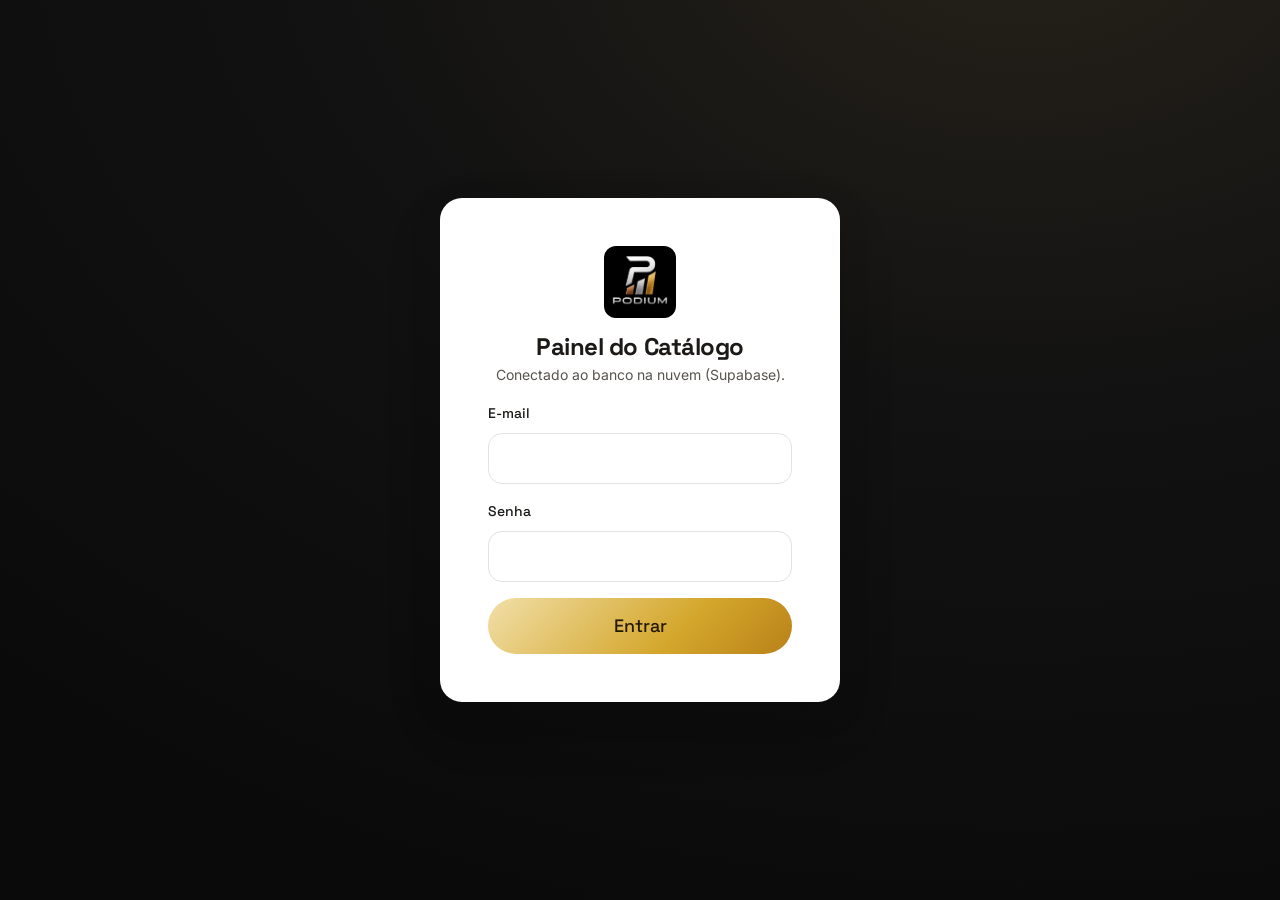
<file: admin.html>
<!DOCTYPE html>
<html lang="pt-BR">
  <head>
    <meta charset="UTF-8" />
    <meta name="viewport" content="width=device-width, initial-scale=1" />
    <meta name="robots" content="noindex, nofollow" />
    <title>Painel do Catálogo | Podium Brindes</title>
    <link rel="icon" type="image/jpeg" href="img/logo%20branca.jpeg" />

    <link rel="preconnect" href="https://fonts.googleapis.com" />
    <link rel="preconnect" href="https://fonts.gstatic.com" crossorigin />
    <link
      href="https://fonts.googleapis.com/css2?family=Inter:wght@400;500;600&family=Space+Grotesk:wght@500;600;700&display=swap"
      rel="stylesheet"
    />

    <link rel="stylesheet" href="css/reset.css" />
    <link rel="stylesheet" href="css/tokens.css" />
    <link rel="stylesheet" href="css/base.css" />
    <link rel="stylesheet" href="css/components.css" />
    <link rel="stylesheet" href="css/admin.css" />

    <script type="module" src="js/admin.js"></script>
  </head>
  <body class="admin">
    <!-- ===== Tela de login ===== -->
    <div class="admin-login" id="admin-login">
      <form class="admin-login__card" id="login-form">
        <img src="img/logo%20preta.jpeg" alt="Podium Brindes" width="72" height="72" />
        <h1>Painel do Catálogo</h1>
        <p class="admin-login__mode" id="login-mode"></p>
        <div class="field">
          <label class="field__label" for="login-email">E-mail</label>
          <input id="login-email" name="email" type="email" autocomplete="username" />
        </div>
        <div class="field">
          <label class="field__label" for="login-pass">Senha</label>
          <input id="login-pass" name="password" type="password" autocomplete="current-password" required />
        </div>
        <p class="admin-login__error" id="login-error" role="alert" hidden></p>
        <button class="btn btn--gold btn--lg" type="submit" id="login-btn">Entrar</button>
      </form>
    </div>

    <!-- ===== Painel ===== -->
    <div class="admin-app" id="admin-app" hidden>
      <header class="admin-header">
        <div class="admin-header__brand">
          <img src="img/logo%20preta.jpeg" alt="" width="40" height="40" />
          <div>
            <strong>Painel do Catálogo</strong>
            <span class="admin-badge" id="admin-mode"></span>
          </div>
        </div>
        <div class="admin-header__actions">
          <a class="btn btn--outline" href="index.html" target="_blank" rel="noopener">Ver site</a>
          <button class="btn btn--ghost" id="logout-btn" type="button">Sair</button>
        </div>
      </header>

      <main class="admin-main">
        <div class="admin-toolbar">
          <div>
            <h2>Produtos</h2>
            <p class="admin-count" id="admin-count"></p>
          </div>
          <div class="admin-toolbar__actions">
            <select class="admin-filter" id="admin-filter" aria-label="Filtrar por categoria">
              <option value="todos">Todas as categorias</option>
            </select>
            <button class="btn btn--gold" id="add-btn" type="button">
              <svg viewBox="0 0 24 24" width="18" height="18" fill="none" stroke="currentColor" stroke-width="2"><path d="M12 5v14M5 12h14" stroke-linecap="round"/></svg>
              Adicionar produto
            </button>
          </div>
        </div>

        <div class="admin-grid" id="admin-grid" aria-live="polite"></div>
        <p class="admin-empty" id="admin-empty" hidden>Nenhum produto nesta categoria.</p>
      </main>
    </div>

    <!-- ===== Modal de adicionar/editar ===== -->
    <div class="admin-modal" id="product-form-modal" aria-hidden="true">
      <div class="admin-modal__backdrop" data-close></div>
      <form class="admin-modal__card" id="product-form" role="dialog" aria-modal="true" aria-labelledby="pf-title">
        <button class="admin-modal__close" type="button" aria-label="Fechar" data-close>
          <svg viewBox="0 0 24 24" fill="none" stroke="currentColor" stroke-width="2"><path d="M6 6l12 12M18 6L6 18" stroke-linecap="round"/></svg>
        </button>
        <h2 id="pf-title">Adicionar produto</h2>

        <input type="hidden" name="id" id="pf-id" />

        <div class="field">
          <label class="field__label" for="pf-image">Imagem do produto</label>
          <div class="admin-upload">
            <div class="admin-upload__preview" id="pf-preview">
              <span>Sem imagem</span>
            </div>
            <div class="admin-upload__actions">
              <input type="file" id="pf-image" accept="image/*" hidden />
              <button type="button" class="btn btn--outline" id="pf-image-btn">Anexar imagem</button>
              <button type="button" class="btn btn--ghost" id="pf-image-clear" hidden>Remover</button>
              <p class="admin-hint">JPG/PNG/WebP. É redimensionada automaticamente.</p>
            </div>
          </div>
        </div>

        <div class="field">
          <label class="field__label" for="pf-name">Nome do produto <span class="field__req">*</span></label>
          <input id="pf-name" name="name" type="text" required />
        </div>

        <div class="field">
          <label class="field__label" for="pf-category">Nicho / categoria <span class="field__req">*</span></label>
          <select id="pf-category" name="category" required></select>
        </div>

        <div class="field">
          <label class="field__label" for="pf-description">Descrição</label>
          <textarea id="pf-description" name="description" rows="4"></textarea>
        </div>

        <div class="field">
          <span class="field__label">Cores disponíveis</span>
          <div class="color-selected" id="pf-colors-selected" aria-live="polite"></div>
          <p class="admin-hint">Clique nas cores da paleta para adicionar/remover:</p>
          <div class="color-palette" id="pf-colors-palette" role="group" aria-label="Paleta de cores"></div>
          <div class="color-custom">
            <input type="color" id="pf-color-val" value="#d4a72c" aria-label="Escolher cor personalizada" />
            <input type="text" id="pf-color-name" placeholder="Nome da cor (ex.: Grafite)" />
            <button type="button" class="btn btn--outline" id="pf-color-add">Adicionar cor</button>
          </div>
        </div>

        <label class="admin-check">
          <input type="checkbox" id="pf-featured" name="featured" />
          <span>Marcar como destaque</span>
        </label>

        <p class="admin-modal__error" id="pf-error" role="alert" hidden></p>

        <div class="admin-modal__foot">
          <button type="button" class="btn btn--outline" data-close>Cancelar</button>
          <button type="submit" class="btn btn--gold" id="pf-save">Salvar produto</button>
        </div>
      </form>
    </div>

    <!-- ===== Confirmação de exclusão ===== -->
    <div class="admin-modal admin-modal--sm" id="delete-modal" aria-hidden="true">
      <div class="admin-modal__backdrop" data-close-del></div>
      <div class="admin-modal__card" role="alertdialog" aria-modal="true" aria-labelledby="del-title">
        <h2 id="del-title">Excluir produto</h2>
        <p id="del-text">Tem certeza que deseja excluir este produto? Esta ação não pode ser desfeita.</p>
        <div class="admin-modal__foot">
          <button type="button" class="btn btn--outline" data-close-del>Cancelar</button>
          <button type="button" class="btn btn--danger" id="del-confirm">Excluir</button>
        </div>
      </div>
    </div>

    <div class="admin-toast" id="admin-toast" role="status" aria-live="polite" hidden></div>
  </body>
</html>
</file>
<file: css/tokens.css>
/* ============================================================
   tokens.css — Design tokens (single source of truth)
   Trocar cores/tema/espaçamento aqui, não nos componentes.
   ============================================================ */

:root {
  /* ---- Cores base (tema híbrido) ---- */
  --graphite-950: #0a0a0a;
  --graphite-900: #121212;
  --graphite-850: #181818;
  --graphite-800: #1f1f1f;
  --graphite-700: #2b2b2b;
  --graphite-600: #3a3a3a;

  --paper: #ffffff;
  --paper-50: #f7f7f6;
  --paper-100: #f0efed;
  --paper-200: #e4e2df;
  --paper-300: #d6d3d1;

  --ink-900: #0c0a09;
  --ink-800: #1c1917;
  --ink-600: #44403c;
  --ink-500: #57534e;
  --ink-400: #78716c;

  /* ---- Acentos metálicos (medalha) ---- */
  --gold: #d4a72c;          /* ouro metálico decorativo (fundo escuro) */
  --gold-cta: #a16207;      /* ouro WCAG-safe para CTA em fundo claro */
  --gold-cta-hover: #854d0e;
  --gold-soft: #f5e6b8;
  --silver: #c7c7c7;
  --silver-light: #e8e8e8;
  --bronze: #b06a3b;

  /* ---- Papéis semânticos ---- */
  --bg: var(--paper);
  --bg-alt: var(--paper-50);
  --surface: var(--paper);
  --surface-dark: var(--graphite-900);
  --text: var(--ink-800);
  --text-muted: var(--ink-500);
  --text-on-dark: #f5f4f2;
  --text-on-dark-muted: #a8a29e;
  --border: var(--paper-200);
  --border-dark: rgba(255, 255, 255, 0.1);
  --accent: var(--gold-cta);
  --accent-hover: var(--gold-cta-hover);
  --ring: var(--gold-cta);
  --danger: #dc2626;
  --success: #16a34a;

  /* Gradientes metálicos */
  --grad-metal: linear-gradient(135deg, #f5e6b8 0%, #d4a72c 35%, #a16207 70%, #d4a72c 100%);
  --grad-silver: linear-gradient(135deg, #ffffff 0%, #c7c7c7 45%, #8a8a8a 100%);
  --grad-dark-hero: radial-gradient(120% 120% at 80% -10%, #26221a 0%, #121212 45%, #0a0a0a 100%);

  /* ---- Tipografia ---- */
  --font-display: 'Space Grotesk', system-ui, -apple-system, sans-serif;
  --font-body: 'Inter', system-ui, -apple-system, 'Segoe UI', sans-serif;

  --fs-xs: 0.75rem;
  --fs-sm: 0.875rem;
  --fs-base: 1rem;
  --fs-md: 1.125rem;
  --fs-lg: clamp(1.25rem, 1.1rem + 0.7vw, 1.5rem);
  --fs-xl: clamp(1.5rem, 1.2rem + 1.4vw, 2.125rem);
  --fs-2xl: clamp(2rem, 1.5rem + 2.4vw, 3.25rem);
  --fs-3xl: clamp(2.5rem, 1.7rem + 3.8vw, 4.5rem);

  --fw-light: 300;
  --fw-normal: 400;
  --fw-medium: 500;
  --fw-semibold: 600;
  --fw-bold: 700;

  --lh-tight: 1.1;
  --lh-snug: 1.3;
  --lh-normal: 1.6;

  /* ---- Espaçamento (escala 4/8) ---- */
  --sp-1: 0.25rem;
  --sp-2: 0.5rem;
  --sp-3: 0.75rem;
  --sp-4: 1rem;
  --sp-5: 1.5rem;
  --sp-6: 2rem;
  --sp-7: 3rem;
  --sp-8: 4rem;
  --sp-9: 6rem;
  --sp-10: 8rem;

  --section-y: clamp(4rem, 3rem + 5vw, 7rem);

  /* ---- Layout ---- */
  --container: 1200px;
  --container-narrow: 820px;
  --gutter: clamp(1.25rem, 4vw, 2.5rem);

  /* ---- Raios ---- */
  --r-sm: 8px;
  --r-md: 14px;
  --r-lg: 22px;
  --r-full: 999px;

  /* ---- Sombras ---- */
  --shadow-sm: 0 1px 2px rgba(12, 10, 9, 0.06), 0 1px 3px rgba(12, 10, 9, 0.08);
  --shadow-md: 0 4px 12px rgba(12, 10, 9, 0.08), 0 8px 24px rgba(12, 10, 9, 0.06);
  --shadow-lg: 0 12px 32px rgba(12, 10, 9, 0.12), 0 24px 60px rgba(12, 10, 9, 0.1);
  --shadow-gold: 0 8px 24px rgba(161, 98, 7, 0.28);

  /* ---- Motion ---- */
  --ease-out: cubic-bezier(0.22, 1, 0.36, 1);
  --ease-in-out: cubic-bezier(0.65, 0, 0.35, 1);
  --dur-fast: 160ms;
  --dur-mid: 260ms;
  --dur-slow: 420ms;

  /* ---- z-index ---- */
  --z-base: 1;
  --z-catalog-sticky: 20;
  --z-header: 100;
  --z-menu: 200;
  --z-overlay: 300;
}
</file>
<file: css/base.css>
/* ============================================================
   base.css — Elementos, tipografia, container, utilitários
   ============================================================ */

body {
  font-family: var(--font-body);
  font-size: var(--fs-base);
  font-weight: var(--fw-normal);
  line-height: var(--lh-normal);
  color: var(--text);
  background: var(--bg);
}

h1,
h2,
h3,
h4 {
  font-family: var(--font-display);
  font-weight: var(--fw-bold);
  line-height: var(--lh-tight);
  letter-spacing: -0.02em;
  color: inherit;
}

h1 {
  font-size: var(--fs-3xl);
}
h2 {
  font-size: var(--fs-2xl);
}
h3 {
  font-size: var(--fs-lg);
  letter-spacing: -0.01em;
}

p {
  max-width: 65ch;
}

strong {
  font-weight: var(--fw-semibold);
}

/* ---- Container ---- */
.container {
  width: 100%;
  max-width: var(--container);
  margin-inline: auto;
  padding-inline: var(--gutter);
}

.container--narrow {
  max-width: var(--container-narrow);
}

/* ---- Section shell ---- */
.section {
  padding-block: var(--section-y);
}

.section--dark {
  background: var(--surface-dark);
  color: var(--text-on-dark);
}

/* ---- Eyebrow / kicker ---- */
.eyebrow {
  display: inline-flex;
  align-items: center;
  gap: var(--sp-2);
  font-family: var(--font-display);
  font-size: var(--fs-sm);
  font-weight: var(--fw-medium);
  letter-spacing: 0.14em;
  text-transform: uppercase;
  color: var(--accent);
}

.section--dark .eyebrow {
  color: var(--gold);
}

/* ---- Section header ---- */
.section-head {
  max-width: 60ch;
  margin-bottom: var(--sp-7);
}

.section-head p {
  margin-top: var(--sp-4);
  color: var(--text-muted);
  font-size: var(--fs-md);
}

.section--dark .section-head p {
  color: var(--text-on-dark-muted);
}

.section-head--center {
  margin-inline: auto;
  text-align: center;
}

.section-head--center p {
  margin-inline: auto;
}

/* ---- Metallic text ---- */
.text-metal {
  background: var(--grad-metal);
  -webkit-background-clip: text;
  background-clip: text;
  color: transparent;
}

/* ---- Utilities ---- */
.visually-hidden {
  position: absolute;
  width: 1px;
  height: 1px;
  padding: 0;
  margin: -1px;
  overflow: hidden;
  clip: rect(0, 0, 0, 0);
  white-space: nowrap;
  border: 0;
}

.skip-link {
  position: absolute;
  left: var(--sp-4);
  top: -100px;
  z-index: var(--z-overlay);
  padding: var(--sp-3) var(--sp-5);
  background: var(--ink-900);
  color: #fff;
  border-radius: var(--r-sm);
  transition: top var(--dur-fast) var(--ease-out);
}

.skip-link:focus {
  top: var(--sp-4);
}

:where(a, button, input, select, textarea):focus-visible {
  outline: 3px solid var(--ring);
  outline-offset: 2px;
  border-radius: var(--r-sm);
}

.no-scroll {
  overflow: hidden;
}
</file>
<file: css/components.css>
/* ============================================================
   components.css — Botões, cards, chips, form controls, badges
   ============================================================ */

/* ---------- Botões ---------- */
.btn {
  --btn-bg: var(--accent);
  --btn-fg: #fff;
  display: inline-flex;
  align-items: center;
  justify-content: center;
  gap: var(--sp-2);
  min-height: 48px;
  padding: 0.85rem 1.6rem;
  font-family: var(--font-display);
  font-size: var(--fs-base);
  font-weight: var(--fw-medium);
  line-height: 1;
  color: var(--btn-fg);
  background: var(--btn-bg);
  border-radius: var(--r-full);
  transition: transform var(--dur-fast) var(--ease-out),
    box-shadow var(--dur-mid) var(--ease-out), background var(--dur-fast) var(--ease-out);
  will-change: transform;
}

.btn svg {
  width: 1.15em;
  height: 1.15em;
}

.btn:hover {
  background: var(--accent-hover);
  box-shadow: var(--shadow-gold);
  transform: translateY(-2px);
}

.btn:active {
  transform: translateY(0);
}

.btn--lg {
  min-height: 56px;
  padding: 1.05rem 2rem;
  font-size: var(--fs-md);
}

.btn--gold {
  --btn-bg: var(--grad-metal);
  --btn-fg: #241a04;
  background-size: 200% 200%;
  background-position: 0% 50%;
  transition: transform var(--dur-fast) var(--ease-out),
    box-shadow var(--dur-mid) var(--ease-out), background-position var(--dur-slow) var(--ease-out);
}

.btn--gold:hover {
  background: var(--grad-metal);
  background-size: 200% 200%;
  background-position: 100% 50%;
  box-shadow: 0 10px 30px rgba(212, 167, 44, 0.35);
}

.btn--outline {
  --btn-bg: transparent;
  --btn-fg: var(--text);
  border: 1.5px solid var(--border);
}

.btn--outline:hover {
  --btn-fg: var(--accent);
  background: transparent;
  border-color: var(--accent);
  box-shadow: none;
}

.section--dark .btn--outline {
  --btn-fg: #fff;
  border-color: rgba(255, 255, 255, 0.25);
}

.section--dark .btn--outline:hover {
  --btn-fg: var(--gold);
  border-color: var(--gold);
}

/* Botão sólido preto com borda e texto dourado (sem efeito transparente) */
.btn--gold-outline {
  --btn-bg: var(--graphite-850);
  --btn-fg: var(--gold);
  border: 1.5px solid var(--gold);
}

.btn--gold-outline:hover {
  background: var(--gold);
  color: var(--graphite-950);
  border-color: var(--gold);
  box-shadow: 0 8px 22px rgba(212, 167, 44, 0.28);
}

.btn--danger {
  --btn-bg: var(--danger);
  --btn-fg: #fff;
}

.btn--danger:hover {
  background: #b91c1c;
  box-shadow: none;
}

.btn--ghost {
  --btn-bg: transparent;
  --btn-fg: var(--text);
  min-height: auto;
  padding: 0.4rem 0;
}

.btn--ghost:hover {
  background: transparent;
  box-shadow: none;
  transform: none;
  color: var(--accent);
}

/* Link com seta */
.link-arrow {
  display: inline-flex;
  align-items: center;
  gap: var(--sp-2);
  font-family: var(--font-display);
  font-weight: var(--fw-medium);
  color: var(--accent);
}

.link-arrow svg {
  width: 1em;
  height: 1em;
  transition: transform var(--dur-fast) var(--ease-out);
}

.link-arrow:hover svg {
  transform: translateX(4px);
}

/* ---------- Card genérico ---------- */
.card {
  background: var(--surface);
  border: 1px solid var(--border);
  border-radius: var(--r-lg);
  box-shadow: var(--shadow-sm);
}

/* ---------- Product card (botão: foto + nome) ---------- */
.product-card {
  position: relative;
  display: flex;
  flex-direction: column;
  overflow: hidden;
  width: 100%;
  text-align: left;
  font: inherit;
  color: inherit;
  cursor: pointer;
  background: var(--surface);
  border: 1px solid var(--border);
  border-radius: var(--r-lg);
  box-shadow: var(--shadow-sm);
  transition: transform var(--dur-mid) var(--ease-out),
    box-shadow var(--dur-mid) var(--ease-out), border-color var(--dur-mid) var(--ease-out);
  animation: cardIn 0.5s var(--ease-out) both;
  animation-delay: calc(var(--i, 0) * 70ms);
}

.product-card:hover {
  transform: translateY(-6px);
  box-shadow: var(--shadow-lg);
  border-color: var(--gold);
}

/* Brilho metálico varrendo (bento hover, vanilla) */
.product-card::after {
  content: '';
  position: absolute;
  inset: 0;
  background: linear-gradient(
    115deg,
    transparent 30%,
    rgba(212, 167, 44, 0.14) 48%,
    transparent 66%
  );
  transform: translateX(-120%);
  transition: transform var(--dur-slow) var(--ease-out);
  pointer-events: none;
}

.product-card:hover::after {
  transform: translateX(120%);
}

.product-card__media {
  position: relative;
  display: block;
  aspect-ratio: 1 / 1;
  background: #fff;
  overflow: hidden;
}

.product-card__media img {
  width: 100%;
  height: 100%;
  object-fit: contain;
  padding: var(--sp-4);
  transition: transform var(--dur-slow) var(--ease-out);
}

.product-card:hover .product-card__media img {
  transform: scale(1.06);
}

.product-card__cat {
  position: absolute;
  top: var(--sp-3);
  left: var(--sp-3);
  padding: 0.3rem 0.75rem;
  font-family: var(--font-display);
  font-size: var(--fs-xs);
  font-weight: var(--fw-medium);
  letter-spacing: 0.04em;
  color: var(--text-on-dark);
  background: rgba(10, 10, 10, 0.72);
  backdrop-filter: blur(6px);
  border-radius: var(--r-full);
}

.product-card__body {
  display: flex;
  flex-direction: column;
  align-items: flex-start;
  gap: var(--sp-3);
  padding: var(--sp-5);
  border-top: 1px solid var(--border);
  flex: 1;
}

.product-card__title {
  font-family: var(--font-display);
  font-size: var(--fs-lg);
  font-weight: var(--fw-semibold);
  line-height: 1.2;
}

.product-card__more {
  display: inline-flex;
  align-items: center;
  gap: var(--sp-2);
  margin-top: auto;
  font-family: var(--font-display);
  font-size: var(--fs-sm);
  font-weight: var(--fw-medium);
  color: var(--accent);
  white-space: nowrap;
}

.product-card__more svg {
  width: 1em;
  height: 1em;
  transition: transform var(--dur-fast) var(--ease-out);
}

.product-card:hover .product-card__more svg {
  transform: translateX(4px);
}

/* ---------- Paginação ---------- */
.pagination {
  display: flex;
  flex-wrap: wrap;
  justify-content: center;
  align-items: center;
  gap: var(--sp-2);
  margin-top: var(--sp-7);
}

.pagination[hidden] {
  display: none;
}

.pager__btn {
  min-width: 44px;
  min-height: 44px;
  padding: 0 0.75rem;
  display: inline-flex;
  align-items: center;
  justify-content: center;
  font-family: var(--font-display);
  font-weight: var(--fw-medium);
  color: var(--text);
  background: var(--surface);
  border: 1.5px solid var(--border);
  border-radius: var(--r-md);
  transition: color var(--dur-fast) var(--ease-out),
    border-color var(--dur-fast) var(--ease-out), background var(--dur-fast) var(--ease-out);
}

.pager__btn svg {
  width: 18px;
  height: 18px;
}

.pager__btn:hover:not(:disabled):not(.is-current) {
  border-color: var(--ink-400);
}

.pager__btn.is-current {
  color: #fff;
  background: var(--ink-900);
  border-color: var(--ink-900);
}

.pager__btn:disabled {
  opacity: 0.4;
  cursor: not-allowed;
}

/* ---------- Modal de produto (mini página) ---------- */
.pmodal {
  position: fixed;
  inset: 0;
  z-index: var(--z-overlay);
  display: none;
}

.pmodal.open {
  display: flex;
  align-items: center;
  justify-content: center;
  padding: var(--sp-4);
}

.pmodal__backdrop {
  position: fixed;
  inset: 0;
  background: rgba(10, 10, 10, 0.62);
  backdrop-filter: blur(4px);
  animation: fadeIn var(--dur-mid) var(--ease-out);
}

.pmodal__dialog {
  position: relative;
  z-index: 1;
  width: min(880px, 100%);
  max-height: calc(100dvh - 2rem);
  overflow: hidden; /* a rolagem fica só na coluna da descrição */
  background: var(--surface);
  border-radius: var(--r-lg);
  box-shadow: var(--shadow-lg);
  display: grid;
  grid-template-columns: 0.9fr 1.1fr;
  grid-template-rows: minmax(0, 1fr);
  align-items: stretch;
  animation: modalIn var(--dur-slow) var(--ease-out);
}

.pmodal__close {
  position: absolute;
  top: var(--sp-3);
  right: var(--sp-3);
  z-index: 2;
  width: 40px;
  height: 40px;
  display: inline-flex;
  align-items: center;
  justify-content: center;
  color: #fff;
  background: rgba(10, 10, 10, 0.6);
  border-radius: var(--r-full);
  transition: background var(--dur-fast) var(--ease-out);
}

.pmodal__close:hover {
  background: rgba(10, 10, 10, 0.85);
}

.pmodal__close svg {
  width: 20px;
  height: 20px;
}

.pmodal__media {
  position: relative;
  background: #fff;
  min-height: 300px;
}

.pmodal__media img {
  position: absolute;
  inset: 0;
  width: 100%;
  height: 100%;
  object-fit: contain;
  padding: var(--sp-5);
}

.pmodal__cat {
  position: absolute;
  top: var(--sp-3);
  left: var(--sp-3);
  padding: 0.3rem 0.75rem;
  font-family: var(--font-display);
  font-size: var(--fs-xs);
  font-weight: var(--fw-medium);
  color: var(--text-on-dark);
  background: rgba(10, 10, 10, 0.72);
  border-radius: var(--r-full);
}

.pmodal__body {
  display: flex;
  flex-direction: column;
  gap: var(--sp-4);
  padding: var(--sp-6);
  overflow-y: auto; /* só o texto rola; a foto fica parada */
  min-height: 0;
}

.pmodal__title {
  font-family: var(--font-display);
  font-size: var(--fs-xl);
}

.pmodal__desc {
  color: var(--text-muted);
  margin: 0;
  white-space: pre-line; /* preserva as quebras de linha digitadas no painel */
}

.pmodal__colors {
  display: flex;
  flex-direction: column;
  gap: var(--sp-2);
}

.pmodal__colors-label {
  font-family: var(--font-display);
  font-size: var(--fs-sm);
  font-weight: var(--fw-semibold);
}

.pmodal__swatches {
  display: flex;
  flex-wrap: wrap;
  gap: var(--sp-2);
}

/* Quadradinho de cor */
.swatch {
  width: 28px;
  height: 28px;
  border-radius: 6px;
  border: 1px solid rgba(0, 0, 0, 0.12);
  box-shadow: inset 0 0 0 2px rgba(255, 255, 255, 0.4);
  cursor: pointer;
  padding: 0;
}

.swatch--display {
  cursor: default;
}

.pmodal__specs {
  display: grid;
  grid-template-columns: auto 1fr;
  gap: 0.4rem 0.9rem;
  font-size: var(--fs-sm);
  margin: 0;
}

.pmodal__specs[hidden] {
  display: none;
}

.pmodal__specs dt {
  font-family: var(--font-display);
  font-weight: var(--fw-semibold);
  color: var(--text);
}

.pmodal__specs dd {
  color: var(--text-muted);
  margin: 0;
}

.pmodal__cta {
  align-self: flex-start;
  margin-top: var(--sp-2);
}

@media (max-width: 640px) {
  .pmodal__dialog {
    grid-template-columns: 1fr;
    grid-template-rows: auto minmax(0, 1fr);
  }
  .pmodal__media {
    aspect-ratio: 4 / 3;
    min-height: 0;
  }
}

/* ---------- Filter chips ---------- */
.filter-bar {
  display: flex;
  gap: var(--sp-3);
  overflow-x: auto;
  scroll-snap-type: x proximity;
  padding-block: var(--sp-2);
  margin-inline: calc(var(--gutter) * -1);
  padding-inline: var(--gutter);
  -ms-overflow-style: none;
  scrollbar-width: none;
}

.filter-bar::-webkit-scrollbar {
  display: none;
}

.chip {
  flex: 0 0 auto;
  scroll-snap-align: start;
  min-height: 44px;
  padding: 0.6rem 1.15rem;
  font-family: var(--font-display);
  font-size: var(--fs-sm);
  font-weight: var(--fw-medium);
  color: var(--text-muted);
  background: var(--paper-50);
  border: 1.5px solid var(--border);
  border-radius: var(--r-full);
  white-space: nowrap;
  transition: color var(--dur-fast) var(--ease-out),
    border-color var(--dur-fast) var(--ease-out), background var(--dur-fast) var(--ease-out);
}

.chip:hover {
  color: var(--text);
  border-color: var(--ink-400);
}

.chip[aria-pressed='true'] {
  color: #fff;
  background: var(--ink-900);
  border-color: var(--ink-900);
}

/* ---------- Form ---------- */
.field {
  display: flex;
  flex-direction: column;
  gap: var(--sp-2);
}

.field__label {
  font-family: var(--font-display);
  font-size: var(--fs-sm);
  font-weight: var(--fw-medium);
  color: var(--text);
}

.field__req {
  color: var(--accent);
}

.field input,
.field select,
.field textarea {
  width: 100%;
  min-height: 48px;
  padding: 0.75rem 1rem;
  font-size: var(--fs-base);
  color: var(--text);
  background: var(--surface);
  border: 1.5px solid var(--border);
  border-radius: var(--r-md);
  transition: border-color var(--dur-fast) var(--ease-out),
    box-shadow var(--dur-fast) var(--ease-out);
}

.field textarea {
  min-height: 120px;
  resize: vertical;
}

.field input:focus,
.field select:focus,
.field textarea:focus {
  outline: none;
  border-color: var(--accent);
  box-shadow: 0 0 0 3px rgba(161, 98, 7, 0.15);
}

.field input:user-invalid,
.field select:user-invalid,
.field textarea:user-invalid {
  border-color: var(--danger);
}

.field__error {
  min-height: 1.1em;
  font-size: var(--fs-xs);
  color: var(--danger);
}

/* ---------- Badge / pill ---------- */
.pill {
  display: inline-flex;
  align-items: center;
  gap: var(--sp-2);
  padding: 0.3rem 0.85rem;
  font-size: var(--fs-xs);
  font-weight: var(--fw-medium);
  border-radius: var(--r-full);
  background: var(--paper-100);
  color: var(--text-muted);
}

/* ---------- Empty state ---------- */
.empty-state {
  grid-column: 1 / -1;
  text-align: center;
  padding: var(--sp-8) var(--sp-4);
  color: var(--text-muted);
}

.empty-state svg {
  width: 40px;
  height: 40px;
  margin: 0 auto var(--sp-4);
  color: var(--ink-400);
}
</file>
<file: css/admin.css>
/* ============================================================
   admin.css — Painel de manutenção do catálogo
   ============================================================ */

body.admin {
  background: var(--paper-50);
  color: var(--text);
}

/* ---------- Login ---------- */
.admin-login {
  min-height: 100dvh;
  display: grid;
  place-items: center;
  padding: var(--sp-5);
  background: var(--grad-dark-hero);
}

.admin-login__card {
  width: min(400px, 100%);
  display: flex;
  flex-direction: column;
  gap: var(--sp-4);
  padding: var(--sp-7);
  background: var(--surface);
  border-radius: var(--r-lg);
  box-shadow: var(--shadow-lg);
  text-align: center;
}

.admin-login__card img {
  width: 72px;
  height: 72px;
  border-radius: 12px;
  margin: 0 auto;
}

.admin-login__card h1 {
  font-size: var(--fs-lg);
}

.admin-login__mode {
  font-size: var(--fs-sm);
  color: var(--text-muted);
  margin-top: calc(var(--sp-3) * -1);
}

.admin-login__card .field {
  text-align: left;
}

.admin-login__error {
  color: var(--danger);
  font-size: var(--fs-sm);
}

/* ---------- Header ---------- */
.admin-header {
  position: sticky;
  top: 0;
  z-index: var(--z-header);
  display: flex;
  align-items: center;
  justify-content: space-between;
  gap: var(--sp-4);
  padding: var(--sp-4) var(--gutter);
  background: var(--surface);
  border-bottom: 1px solid var(--border);
}

.admin-header__brand {
  display: flex;
  align-items: center;
  gap: var(--sp-3);
  font-family: var(--font-display);
}

.admin-header__brand img {
  width: 40px;
  height: 40px;
  border-radius: 8px;
}

.admin-header__brand div {
  display: flex;
  flex-direction: column;
  line-height: 1.2;
}

.admin-badge {
  font-size: var(--fs-xs);
  font-weight: var(--fw-medium);
  color: var(--gold-cta);
}

.admin-header__actions {
  display: flex;
  align-items: center;
  gap: var(--sp-3);
}

/* ---------- Main / toolbar ---------- */
.admin-main {
  max-width: 1100px;
  margin-inline: auto;
  padding: var(--sp-6) var(--gutter) var(--sp-9);
}

.admin-toolbar {
  display: flex;
  align-items: flex-end;
  justify-content: space-between;
  gap: var(--sp-4);
  flex-wrap: wrap;
  margin-bottom: var(--sp-6);
}

.admin-toolbar h2 {
  font-size: var(--fs-xl);
}

.admin-count {
  color: var(--text-muted);
  font-size: var(--fs-sm);
}

.admin-toolbar__actions {
  display: flex;
  gap: var(--sp-3);
  flex-wrap: wrap;
}

.admin-filter {
  min-height: 48px;
  padding: 0 1rem;
  border: 1.5px solid var(--border);
  border-radius: var(--r-md);
  background: var(--surface);
}

/* ---------- Grid de produtos ---------- */
.admin-grid {
  display: grid;
  grid-template-columns: repeat(auto-fill, minmax(min(100%, 260px), 1fr));
  gap: var(--sp-5);
}

.admin-empty {
  text-align: center;
  color: var(--text-muted);
  padding: var(--sp-8);
}

.admin-card {
  display: flex;
  flex-direction: column;
  background: var(--surface);
  border: 1px solid var(--border);
  border-radius: var(--r-lg);
  overflow: hidden;
  box-shadow: var(--shadow-sm);
}

.admin-card__media {
  position: relative;
  aspect-ratio: 4 / 3;
  background: var(--paper-100);
}

.admin-card__media img {
  width: 100%;
  height: 100%;
  object-fit: cover;
}

.admin-card__noimg {
  display: grid;
  place-items: center;
  height: 100%;
  color: var(--ink-400);
  font-size: var(--fs-sm);
}

.admin-card__star {
  position: absolute;
  top: var(--sp-2);
  left: var(--sp-2);
  padding: 0.2rem 0.6rem;
  font-size: var(--fs-xs);
  font-weight: var(--fw-medium);
  color: #241a04;
  background: var(--grad-metal);
  border-radius: var(--r-full);
}

.admin-card__body {
  display: flex;
  flex-direction: column;
  gap: var(--sp-1);
  padding: var(--sp-4);
  flex: 1;
}

.admin-card__cat {
  font-size: var(--fs-xs);
  font-weight: var(--fw-medium);
  color: var(--gold-cta);
  text-transform: uppercase;
  letter-spacing: 0.04em;
}

.admin-card__name {
  font-size: var(--fs-md);
}

.admin-card__desc {
  font-size: var(--fs-sm);
  color: var(--text-muted);
  display: -webkit-box;
  -webkit-line-clamp: 2;
  -webkit-box-orient: vertical;
  overflow: hidden;
}

.admin-card__actions {
  display: flex;
  gap: var(--sp-2);
  padding: var(--sp-4);
  border-top: 1px solid var(--border);
}

.admin-card__actions .btn {
  flex: 1;
  min-height: 40px;
  padding: 0.5rem;
}

/* ---------- Modais ---------- */
.admin-modal {
  position: fixed;
  inset: 0;
  z-index: var(--z-overlay);
  display: none;
  align-items: center;
  justify-content: center;
  padding: var(--sp-4);
}

.admin-modal.open {
  display: flex;
}

.admin-modal__backdrop {
  position: fixed;
  inset: 0;
  background: rgba(10, 10, 10, 0.55);
  backdrop-filter: blur(4px);
}

.admin-modal__card {
  position: relative;
  z-index: 1;
  width: min(560px, 100%);
  max-height: calc(100dvh - 2rem);
  overflow: auto;
  display: flex;
  flex-direction: column;
  gap: var(--sp-4);
  padding: var(--sp-6);
  background: var(--surface);
  border-radius: var(--r-lg);
  box-shadow: var(--shadow-lg);
}

.admin-modal--sm .admin-modal__card {
  width: min(420px, 100%);
}

.admin-modal__card h2 {
  font-size: var(--fs-lg);
}

.admin-modal__close {
  position: absolute;
  top: var(--sp-3);
  right: var(--sp-3);
  width: 40px;
  height: 40px;
  display: inline-flex;
  align-items: center;
  justify-content: center;
  border-radius: var(--r-full);
  color: var(--text-muted);
}

.admin-modal__close:hover {
  background: var(--paper-100);
}

.admin-modal__close svg {
  width: 20px;
  height: 20px;
}

.admin-modal__error {
  color: var(--danger);
  font-size: var(--fs-sm);
}

.admin-modal__foot {
  display: flex;
  justify-content: flex-end;
  gap: var(--sp-3);
  margin-top: var(--sp-2);
}

/* ---------- Upload ---------- */
.admin-upload {
  display: flex;
  gap: var(--sp-4);
  align-items: flex-start;
}

.admin-upload__preview {
  flex: 0 0 120px;
  width: 120px;
  height: 120px;
  border-radius: var(--r-md);
  border: 1.5px dashed var(--border);
  background: var(--paper-100);
  display: grid;
  place-items: center;
  overflow: hidden;
  color: var(--ink-400);
  font-size: var(--fs-xs);
  text-align: center;
}

.admin-upload__preview img {
  width: 100%;
  height: 100%;
  object-fit: cover;
}

.admin-upload__actions {
  display: flex;
  flex-direction: column;
  gap: var(--sp-2);
  align-items: flex-start;
}

.admin-hint {
  font-size: var(--fs-xs);
  color: var(--text-muted);
}

/* ---------- Seletor de cores ---------- */
.color-selected {
  display: flex;
  flex-wrap: wrap;
  gap: var(--sp-2);
  min-height: 34px;
}

.color-empty {
  font-size: var(--fs-sm);
  color: var(--ink-400);
}

.color-chip {
  display: inline-flex;
  align-items: center;
  gap: var(--sp-2);
  padding: 0.3rem 0.6rem 0.3rem 0.4rem;
  font-size: var(--fs-sm);
  background: var(--paper-100);
  border: 1px solid var(--border);
  border-radius: var(--r-full);
}

.color-chip .color-dot {
  width: 16px;
  height: 16px;
  border-radius: 4px;
  border: 1px solid rgba(0, 0, 0, 0.12);
}

.color-chip svg {
  width: 14px;
  height: 14px;
  color: var(--text-muted);
}

.color-chip:hover {
  border-color: var(--danger);
}

.color-palette {
  display: flex;
  flex-wrap: wrap;
  gap: var(--sp-2);
  margin-top: var(--sp-1);
}

.color-palette .swatch.is-on {
  outline: 3px solid var(--gold-cta);
  outline-offset: 1px;
}

.color-custom {
  display: flex;
  gap: var(--sp-2);
  align-items: center;
  margin-top: var(--sp-3);
  flex-wrap: wrap;
}

.color-custom input[type='color'] {
  width: 44px;
  height: 44px;
  padding: 2px;
  border: 1.5px solid var(--border);
  border-radius: var(--r-md);
  background: none;
  cursor: pointer;
}

.color-custom input[type='text'] {
  flex: 1;
  min-width: 140px;
  min-height: 44px;
  padding: 0 0.85rem;
  border: 1.5px solid var(--border);
  border-radius: var(--r-md);
}

.admin-check {
  display: flex;
  align-items: center;
  gap: var(--sp-2);
  font-size: var(--fs-sm);
}

.admin-check input {
  width: 18px;
  height: 18px;
}

/* ---------- Toast ---------- */
.admin-toast {
  position: fixed;
  bottom: var(--sp-5);
  left: 50%;
  transform: translateX(-50%);
  z-index: var(--z-overlay);
  padding: 0.85rem 1.4rem;
  background: var(--ink-900);
  color: #fff;
  border-radius: var(--r-full);
  box-shadow: var(--shadow-lg);
  font-size: var(--fs-sm);
}

.admin-toast.is-error {
  background: var(--danger);
}

.admin-toast[hidden] {
  display: none;
}

@media (max-width: 560px) {
  .admin-upload {
    flex-direction: column;
  }
  .admin-toolbar__actions {
    width: 100%;
  }
  .admin-toolbar__actions .btn,
  .admin-filter {
    flex: 1;
  }
}
</file>
